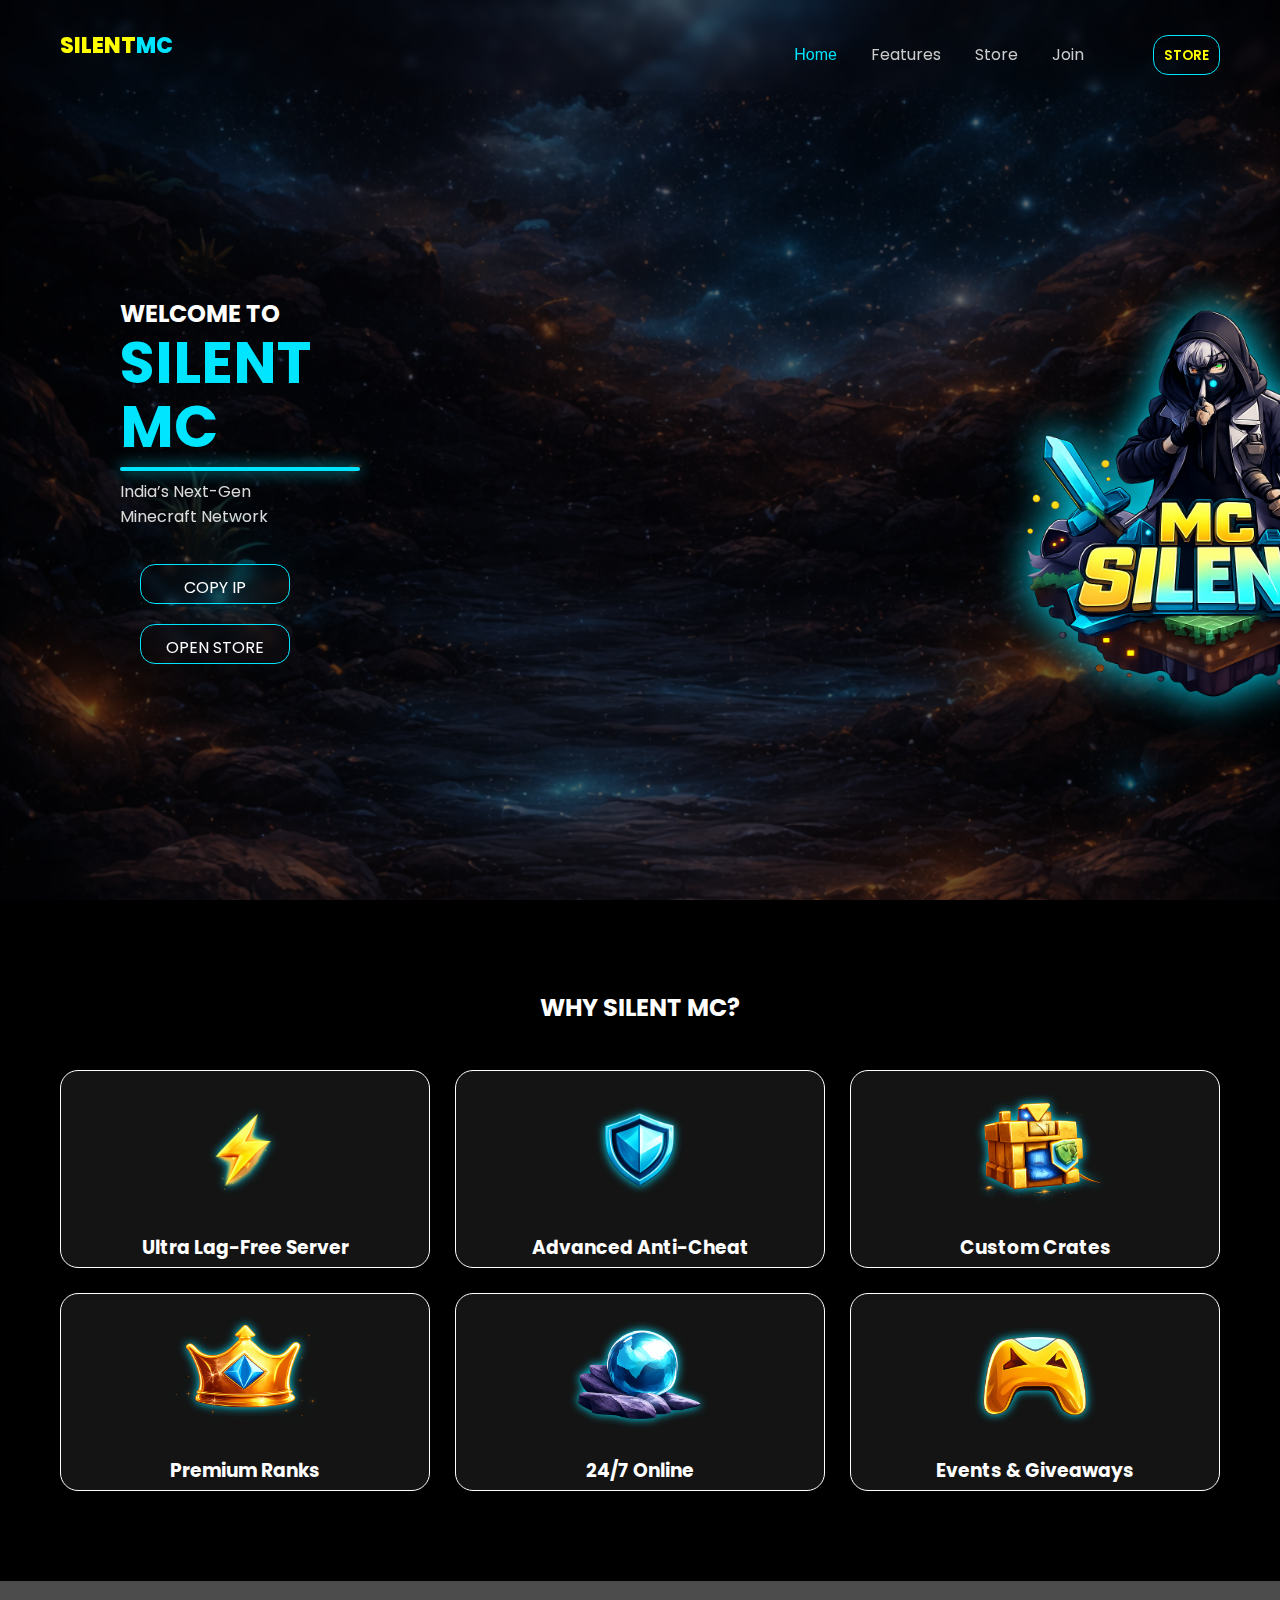
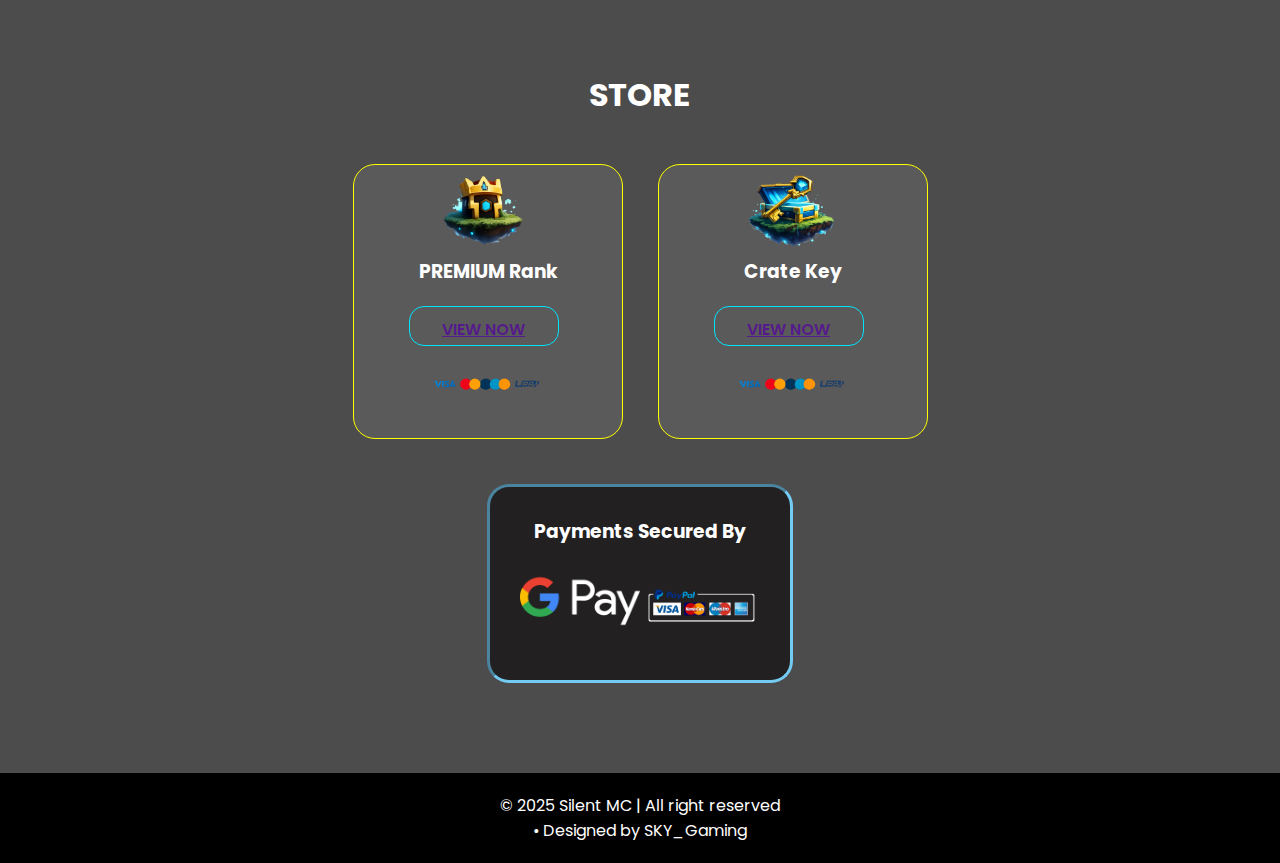
<file: index.html>
<!DOCTYPE html>
<html lang="en">
<head>
<meta charset="UTF-8">
<meta name="viewport" content="width=device-width, initial-scale=1.0">
<title>Silent MC | Official Store</title>

<link href="https://fonts.googleapis.com/css2?family=Poppins:wght@300;400;600;800&display=swap" rel="stylesheet">
<link rel="stylesheet" href="Home/style.css">
</head>

<body>

<header class="navbar">
  <div class="hero-logo floating1">
  <div class="logo">SILENT<span>MC</span></div>
  </div>
  <nav>
    <a class="active">Home</a>
    <a>Features</a>
    <a>Store</a>
    <a>Join</a>
    <button class="store-btn">STORE</button>
  </nav>
</header>

<!-- HERO WITH BACKGROUND IMAGE -->
<section class="hero">
  <div class="hero-overlay"></div>

  <div class="hero-text">
    <h2>WELCOME TO<br></h2><h1><span>SILENT MC</span></h1>
    <p>India’s Next-Gen Minecraft Network</p><br>
    <div class="btn"><a> COPY IP </a></div>
    <div class="btn"><a> OPEN STORE </a></div>
  </div>
  
  <div class="hero-logo floating"><br>
    <img src="Home/assets/Silent mc.png" alt="Silent MC Logo">
  </div>
  
</section>

<!-- WHY -->
<section class="why">
<h2>WHY SILENT MC?</h2>

<div class="why-grid">
  <div class="why-card"><img src="Home/assets/Lightning.png" height="150px" width="100px"><h3> Ultra Lag-Free Server</h3></div>
  <div class="why-card"><img src="Home/assets/Anti-cheat.png" height="150px" width="120px"><h3>Advanced Anti-Cheat</h3></div>
  <div class="why-card"><img src="Home/assets/Crate.png" height="150px" width="150px"><h3> Custom Crates</h3></div>
  <div class="why-card"><img src="Home/assets/Ranks.png" height="150px" width="180px"><h3> Premium Ranks</h3></div>
  <div class="why-card"><img src="Home/assets/24.7.png" height="150px" width="150px"><h3> 24/7 Online</h3></div>
  <div class="why-card"><img src="Home/assets/Event.png" height="150px" width="150px"><h3> Events & Giveaways</h3></div>
</div>
</section>

<!-- STORE WITH BACKGROUND IMAGE -->
<section class="store">
<h1>STORE</h1>

<div class="store-grid">
  <div class="product">
    <img src="Home/assets/Rank.png" alt="Rank">
    <h3>PREMIUM Rank</h3>
    <div class="store-btn">
      <a href="">VIEW NOW</a>
    </div>
    <p><img src="Home/assets/Payments.png"></p>
  </div>

  <div class="product">
    <img src="Home/assets/Crate-Key (2).png" alt="Crate Key">
    <h3>Crate Key</h3>
    <div class="store-btn">
    <a href=""> VIEW NOW </a>
    </div>
    <p><img src="Home/assets/Payments.png"></p>
  </div>
</div>
<div class="store-grid">
<div class="information">
    <h3>Payments Secured By</h3><br>
    <img src="Home/assets/G pay.png"><img src="Home/assets/paypal.png">
  </div>
</div>
</section>

<footer>
© 2025 Silent MC | All right reserved<br>
• Designed by SKY_Gaming
</footer>

<script src="script.js"></script>
</body>
</html>
</file>
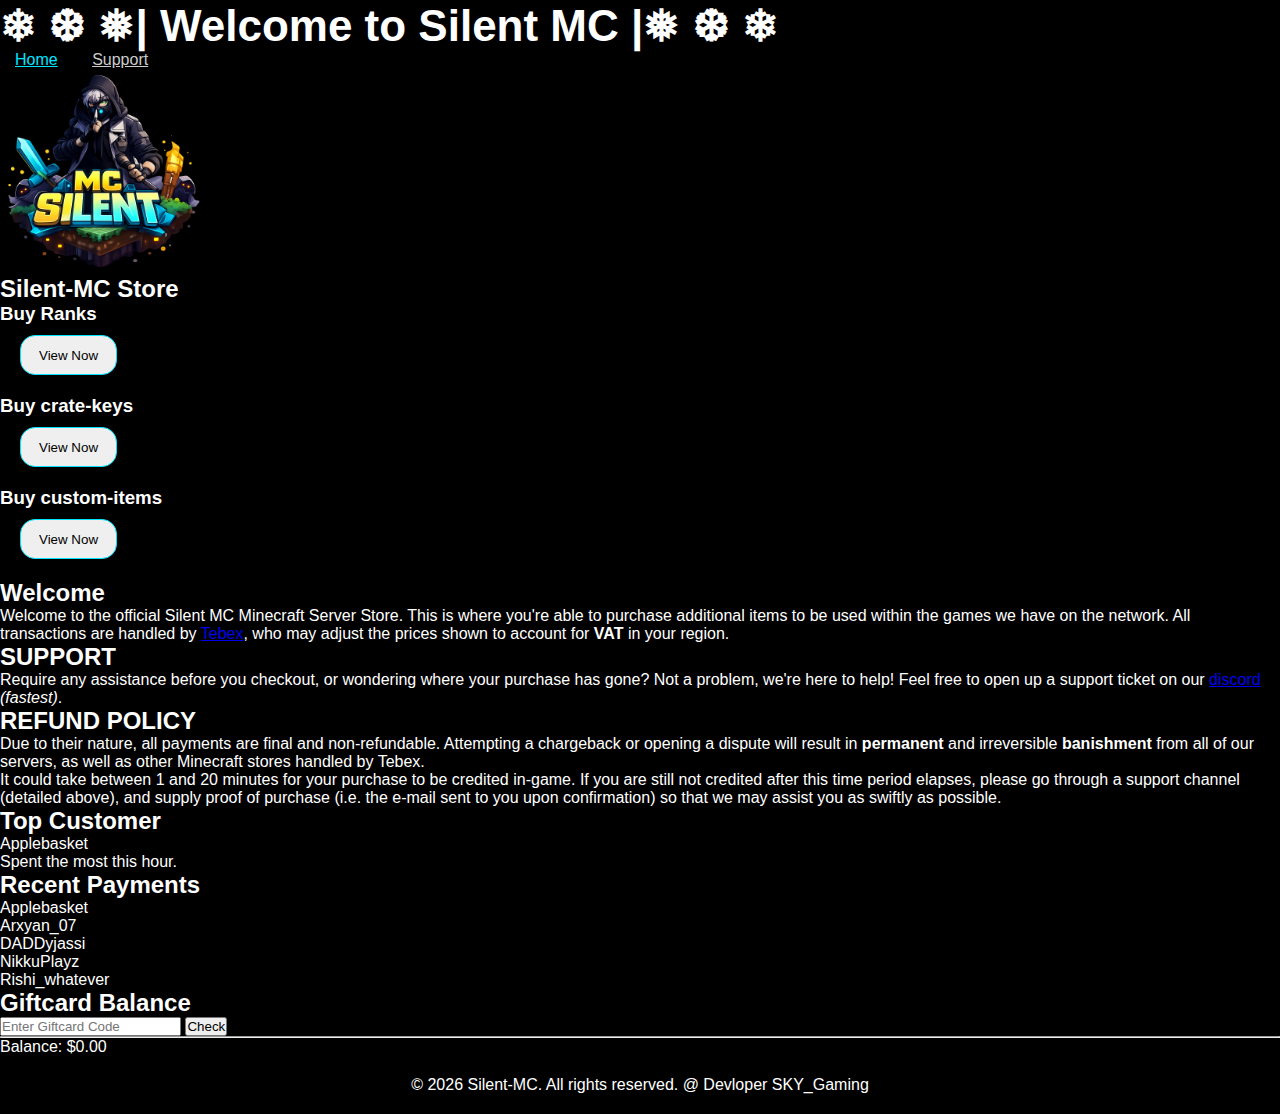
<file: crate-keys.html>
<!DOCTYPE html>
<html lang="en">
<head>
    <meta charset="UTF-8">
    <meta name="viewport" content="width=device-width, initial-scale=1.0">
    <title>Silent MC | Welcome</title>
    <link href="https://fonts.googleapis.com/css2?family=Roboto:wght@400;700&display=swap" rel="stylesheet">
    <link rel="stylesheet" href="style.css">
</head>
<body>
    <header>
        <div class="logo">
            <div class="logo-card">
                <h1> ❄ ❆ ❅| Welcome to Silent MC |❅ ❆ ❄</h1>
            </div>
        </div>
        <nav>
            <a href="index..html" class="active">Home</a>
            <a href="support.html">Support</a>
        </nav>
    </header>
    <main>
        <div class="logo">
            <div class="logo-card">
               <img src="Silent mc.png"  width="200px" height="200px" alt="logo">
            </div>
        </div>
        <section>
            <h2>Silent-MC Store</h2>
            <div class="packages">
                <div class="package-card">
                    <h3>Buy Ranks</h3>
                    <a href="rank.html"><button class="btn"> View Now </button></a>
                </div>
                <div class="package-card">
                    <h3>Buy crate-keys</h3>
                    <a href="crate-keys.html"><button class="btn"> View Now </button></a>
                </div>
                <div class="package-card">
                    <h3>Buy custom-items</h3>
                    <a href="rank.html"><button class="btn"> View Now </button></a>
                </div>
            </div>
        </section>

        <section class="welcome">
            <h2>Welcome</h2>
            <p>Welcome to the official Silent MC Minecraft Server Store. This is where you're able to purchase additional items to be used within the games we have on the network. All transactions are handled by <a href="https://www.tebex.io/">Tebex</a>, who may adjust the prices shown to account for <strong>VAT</strong> in your region.</p>
        </section>

        <section class="support">
            <h2>SUPPORT</h2>
            <p>Require any assistance before you checkout, or wondering where your purchase has gone? Not a problem, we're here to help! Feel free to open up a support ticket on our <a href="https://discord.gg/yourinvite">discord</a> <em>(fastest)</em>.</p>
        </section>

        <section class="refund-policy">
            <h2>REFUND POLICY</h2>
            <p>Due to their nature, all payments are final and non-refundable. Attempting a chargeback or opening a dispute will result in <strong>permanent</strong> and irreversible <strong>banishment</strong> from all of our servers, as well as other Minecraft stores handled by Tebex.</p>
            <p>It could take between 1 and 20 minutes for your purchase to be credited in-game. If you are still not credited after this time period elapses, please go through a support channel (detailed above), and supply proof of purchase (i.e. the e-mail sent to you upon confirmation) so that we may assist you as swiftly as possible.</p>
        </section>

        <section class="top-customer">
            <h2>Top Customer</h2>
            <p class="customer-name">Applebasket</p>
            <p class="customer-subtitle">Spent the most this hour.</p>
        </section>

        <section class="recent-payments">
            <h2>Recent Payments</h2>
            <ul>
                <li>Applebasket</li>
                <li>Arxyan_07</li>
                <li>DADDyjassi</li>
                <li>NikkuPlayz</li>
                <li>Rishi_whatever</li>
            </ul>
        </section>

        <section class="giftcard-balance">
            <h2>Giftcard Balance</h2>
            <div class="balance-form">
                <input type="text" placeholder="Enter Giftcard Code" id="giftcode">
                <button class="check-btn" id="check-btn">Check</button>
                <hr class="divider">
                <p id="balance-result">Balance: $0.00</p>
            </div>
        </section>
    </main>
    <footer>
    © 2026 Silent-MC. All rights reserved.
    @ Devloper SKY_Gaming
    </footer>

    <script src="script.js"></script>
</body>
</html>
</file>
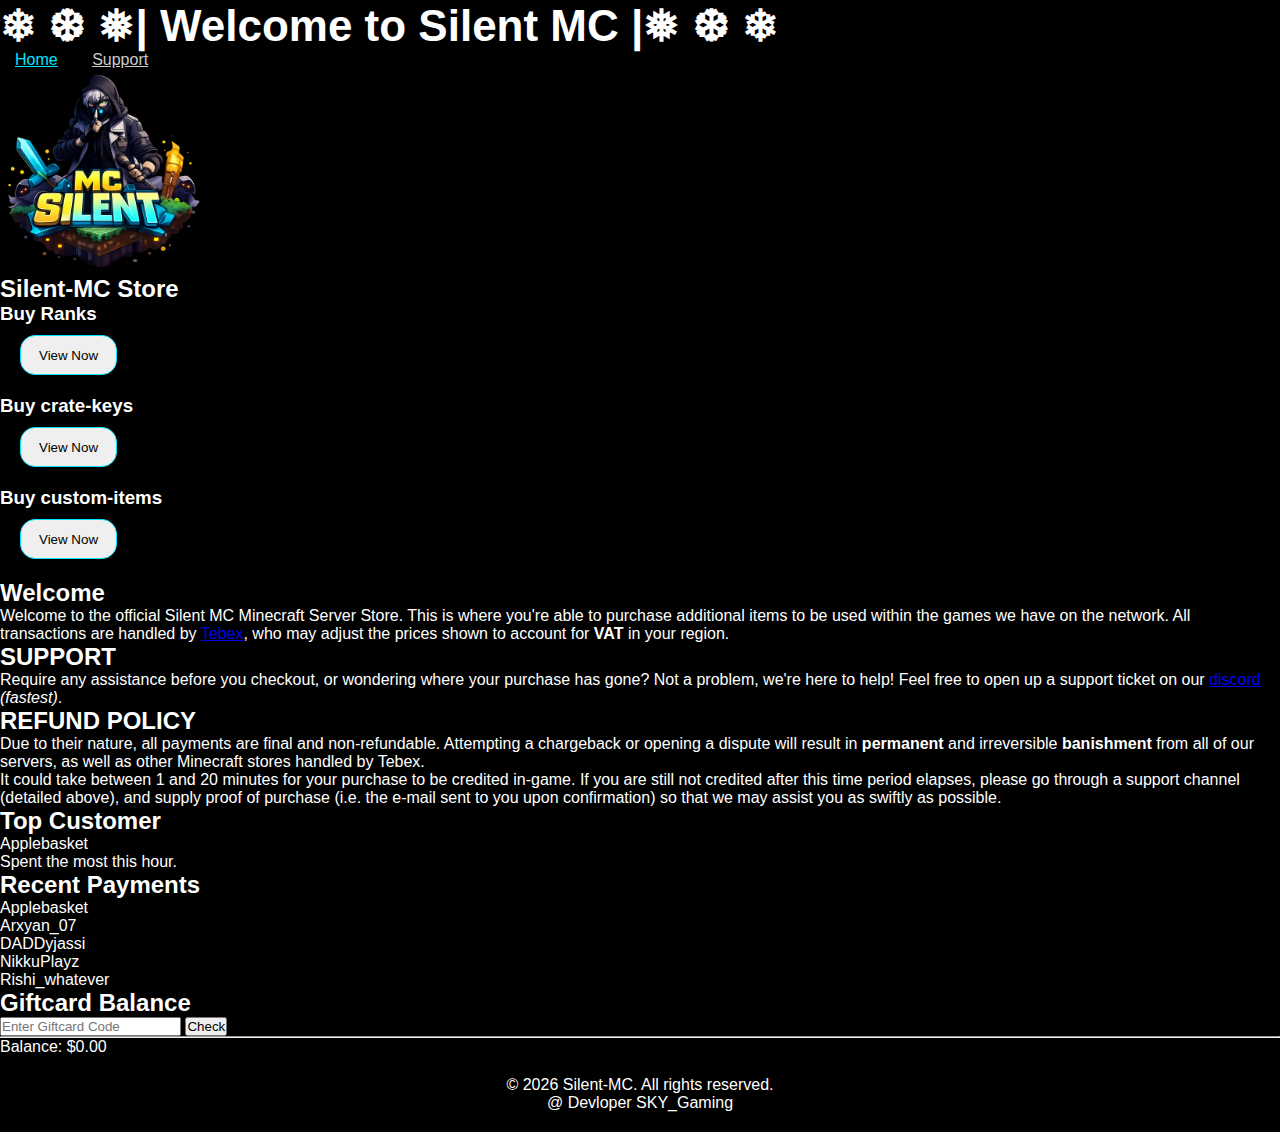
<file: index..html>
<!DOCTYPE html>
<html lang="en">
<head>
    <meta charset="UTF-8">
    <meta name="viewport" content="width=device-width, initial-scale=1.0">
    <title>Silent MC | Welcome</title>
    <link href="https://fonts.googleapis.com/css2?family=Roboto:wght@400;700&display=swap" rel="stylesheet">
    <link rel="stylesheet" href="style.css">
</head>
<body>
    <header>
        <div class="logo">
            <div class="logo-card">
                <h1> ❄ ❆ ❅| Welcome to Silent MC |❅ ❆ ❄</h1>
            </div>
        </div>
        <nav>
            <a href="index..html" class="active">Home</a>
            <a href="support.html">Support</a>
        </nav>
    </header>
    <main>
        <div class="logo">
            <div class="logo-card">
               <img src="Silent mc.png"  width="200px" height="200px" alt="logo">
            </div>
        </div>
        <section>
            <h2>Silent-MC Store</h2>
            <div class="packages">
                <div class="package-card">
                    <h3>Buy Ranks</h3>
                    <a href="rank.html"><button class="btn"> View Now </button></a>
                </div>
                <div class="package-card">
                    <h3>Buy crate-keys</h3>
                    <a href="crate-keys.html"><button class="btn"> View Now </button></a>
                </div>
                <div class="package-card">
                    <h3>Buy custom-items</h3>
                    <a href="rank.html"><button class="btn"> View Now </button></a>
                </div>
            </div>
        </section>

        <section class="welcome">
            <h2>Welcome</h2>
            <p>Welcome to the official Silent MC Minecraft Server Store. This is where you're able to purchase additional items to be used within the games we have on the network. All transactions are handled by <a href="https://www.tebex.io/">Tebex</a>, who may adjust the prices shown to account for <strong>VAT</strong> in your region.</p>
        </section>

        <section class="support">
            <h2>SUPPORT</h2>
            <p>Require any assistance before you checkout, or wondering where your purchase has gone? Not a problem, we're here to help! Feel free to open up a support ticket on our <a href="https://discord.gg/yourinvite">discord</a> <em>(fastest)</em>.</p>
        </section>

        <section class="refund-policy">
            <h2>REFUND POLICY</h2>
            <p>Due to their nature, all payments are final and non-refundable. Attempting a chargeback or opening a dispute will result in <strong>permanent</strong> and irreversible <strong>banishment</strong> from all of our servers, as well as other Minecraft stores handled by Tebex.</p>
            <p>It could take between 1 and 20 minutes for your purchase to be credited in-game. If you are still not credited after this time period elapses, please go through a support channel (detailed above), and supply proof of purchase (i.e. the e-mail sent to you upon confirmation) so that we may assist you as swiftly as possible.</p>
        </section>

        <section class="top-customer">
            <h2>Top Customer</h2>
            <p class="customer-name">Applebasket</p>
            <p class="customer-subtitle">Spent the most this hour.</p>
        </section>

        <section class="recent-payments">
            <h2>Recent Payments</h2>
            <ul>
                <li>Applebasket</li>
                <li>Arxyan_07</li>
                <li>DADDyjassi</li>
                <li>NikkuPlayz</li>
                <li>Rishi_whatever</li>
            </ul>
        </section>

        <section class="giftcard-balance">
            <h2>Giftcard Balance</h2>
            <div class="balance-form">
                <input type="text" placeholder="Enter Giftcard Code" id="giftcode">
                <button class="check-btn" id="check-btn">Check</button>
                <hr class="divider">
                <p id="balance-result">Balance: $0.00</p>
            </div>
        </section>
    </main>
    <footer>
    © 2026 Silent-MC. All rights reserved.<br>
    @ Devloper SKY_Gaming
    </footer>

    <script src="script.js"></script>
</body>
</html>
</file>
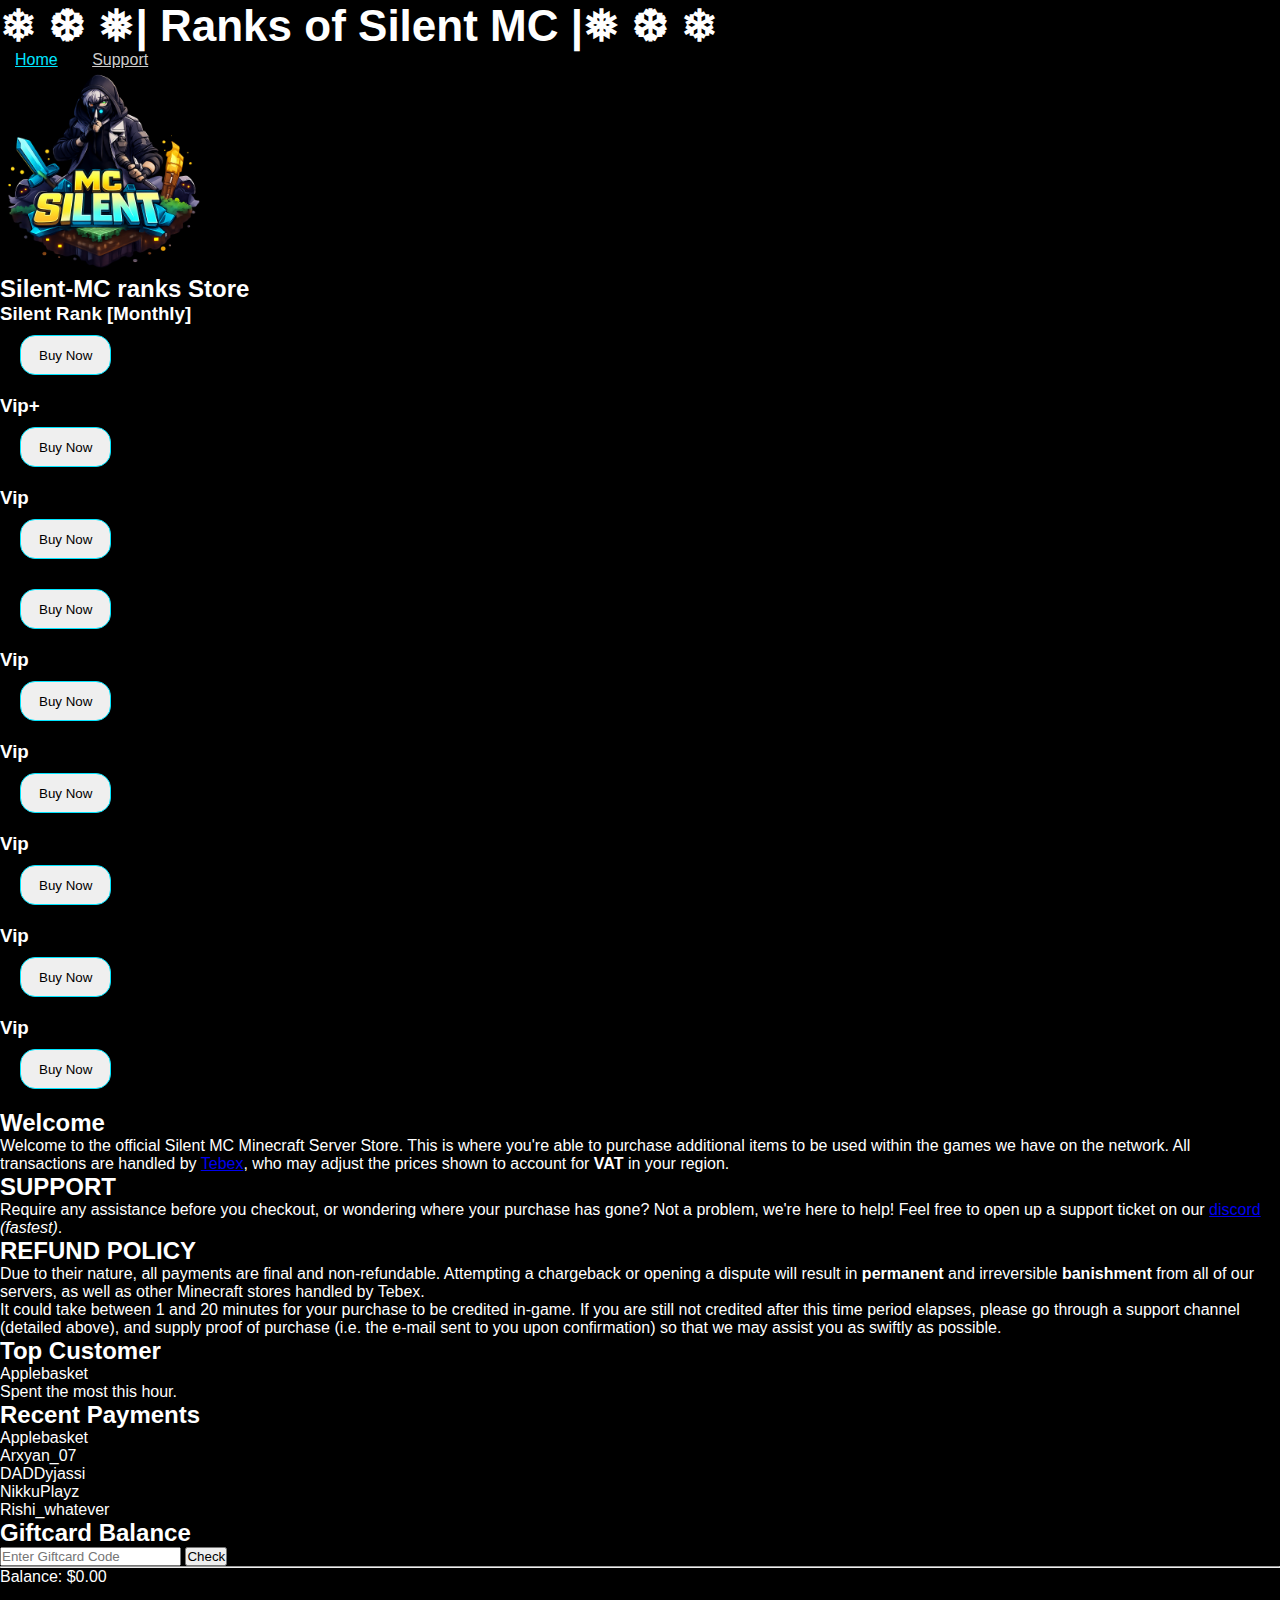
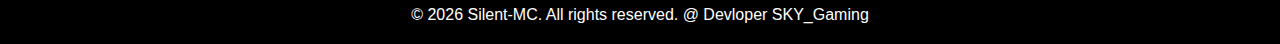
<file: rank.html>
<!DOCTYPE html>
<html lang="en">
<head>
    <meta charset="UTF-8">
    <meta name="viewport" content="width=device-width, initial-scale=1.0">
    <title>Silent MC | Ranks</title>
    <link href="https://fonts.googleapis.com/css2?family=Roboto:wght@400;700&display=swap" rel="stylesheet">
    <link rel="stylesheet" href="style.css">
</head>
<body>
    <header>
        <div class="logo">
            <div class="logo-card">
                <h1> ❄ ❆ ❅| Ranks of Silent MC |❅ ❆ ❄</h1>
            </div>
        </div>
        <nav>
            <a href="index..html" class="active">Home</a>
            <a href="support.html">Support</a>
        </nav>
    </header>
    <main>
        <div class="logo">
            <div class="logo-card">
               <img src="Silent mc.png"  width="200px" height="200px" alt="logo">
            </div>
        </div>
        <section>
            <h2>Silent-MC ranks Store</h2>
            <div class="packages">
                <div class="package-card">
                    <h3> Silent Rank [Monthly] </h3>
                    <button class="btn"> Buy Now </button></a>
                </div>
                <div class="package-card">
                    <h3> Vip+ </h3>
                    <button class="btn"> Buy Now </button></a>
                </div>
                <div class="package-card">
                    <h3> Vip </h3>
                    <button class="btn"> Buy Now </button></a>
                </div>
                <div class="package-card">
                    <h3>  </h3>
                    <button class="btn"> Buy Now </button></a>
                </div>
                <div class="package-card">
                    <h3> Vip </h3>
                    <button class="btn"> Buy Now </button></a>
                </div>
                <div class="package-card">
                    <h3> Vip </h3>
                    <button class="btn"> Buy Now </button></a>
                </div>
                <div class="package-card">
                    <h3> Vip </h3>
                    <button class="btn"> Buy Now </button></a>
                </div>
                <div class="package-card">
                    <h3> Vip </h3>
                    <button class="btn"> Buy Now </button></a>
                </div>
                <div class="package-card">
                    <h3> Vip </h3>
                    <button class="btn"> Buy Now </button></a>
                </div>
            </div>
        </section>

        <section class="welcome">
            <h2>Welcome</h2>
            <p>Welcome to the official Silent MC Minecraft Server Store. This is where you're able to purchase additional items to be used within the games we have on the network. All transactions are handled by <a href="https://www.tebex.io/">Tebex</a>, who may adjust the prices shown to account for <strong>VAT</strong> in your region.</p>
        </section>

        <section class="support">
            <h2>SUPPORT</h2>
            <p>Require any assistance before you checkout, or wondering where your purchase has gone? Not a problem, we're here to help! Feel free to open up a support ticket on our <a href="https://discord.gg/yourinvite">discord</a> <em>(fastest)</em>.</p>
        </section>

        <section class="refund-policy">
            <h2>REFUND POLICY</h2>
            <p>Due to their nature, all payments are final and non-refundable. Attempting a chargeback or opening a dispute will result in <strong>permanent</strong> and irreversible <strong>banishment</strong> from all of our servers, as well as other Minecraft stores handled by Tebex.</p>
            <p>It could take between 1 and 20 minutes for your purchase to be credited in-game. If you are still not credited after this time period elapses, please go through a support channel (detailed above), and supply proof of purchase (i.e. the e-mail sent to you upon confirmation) so that we may assist you as swiftly as possible.</p>
        </section>

        <section class="top-customer">
            <h2>Top Customer</h2>
            <p class="customer-name">Applebasket</p>
            <p class="customer-subtitle">Spent the most this hour.</p>
        </section>

        <section class="recent-payments">
            <h2>Recent Payments</h2>
            <ul>
                <li>Applebasket</li>
                <li>Arxyan_07</li>
                <li>DADDyjassi</li>
                <li>NikkuPlayz</li>
                <li>Rishi_whatever</li>
            </ul>
        </section>

        <section class="giftcard-balance">
            <h2>Giftcard Balance</h2>
            <div class="balance-form">
                <input type="text" placeholder="Enter Giftcard Code" id="giftcode">
                <button class="check-btn" id="check-btn">Check</button>
                <hr class="divider">
                <p id="balance-result">Balance: $0.00</p>
            </div>
        </section>
    </main>
    <footer>
    © 2026 Silent-MC. All rights reserved.
    @ Devloper SKY_Gaming
    </footer>

    <script src="script.js"></script>
</body>
</html>
</file>
<file: Home/style.css>
*{
margin:0;
padding:0;
box-sizing:border-box;
font-family:'Poppins',sans-serif;
}

body{
    margin: 0;
    padding: 0;
    font-family: 'Poppins', sans-serif;

    /* FIXED BACKGROUND */
    background: url("assets/Silent-MC background.png") no-repeat center center fixed;
    background-size: cover;

    color: #ffffff;
}

/* NAVBAR */
.navbar{
position:fixed;
top:0;
width:100%;
padding:15px 60px;
display:flex;
justify-content:space-between;
align-items:center;
background: none;
backdrop-filter:blur(5px);
z-index:100;
}

.logo{
font-size:22px;
font-weight:800;
color: yellow;
}

.logo span{color:#00e5ff;}

nav a{
margin:0 15px;
cursor:pointer;
color:#ccc;
transition:.3s;
}

nav a:hover,
nav a.active{
    color:#00e5ff;
    animation:glow 2s cubic-bezier(1, 0, 0, 1) infinite alternate;
    font: status-bar;
}

.store-btn{
background:#00e5ff;
border:none;
padding:8px 18px;
border-radius:20px;
cursor:pointer;
font-weight:600;
}

/* HERO BACKGROUND */
.hero{
min-height:100vh;
position:relative;
display:flex;
align-items:center;
padding:180px 60px 100px 120px;
}

.hero-overlay{
position:absolute;
inset:0;
background:rgba(0,0,0,.6);
}

.hero-text{
position:relative;
max-width:1000px;
}

.hero-text h1{
font-size:58px;
line-height:1.1;
text-transform:uppercase;
position:relative;
}

.hero-text h1::after{
content:'';
position:absolute;
left:0;
bottom:-12px;
width:240px;
height:4px;
background:#00e5ff;
box-shadow:0 0 15px #00e5ff;
border-radius:5px;
}

.hero-text span{
color:#00e5ff;
animation:glow 2s infinite alternate;
}

.hero-text p{
margin-top:20px;
opacity:.85;
}

.hero-buttons button{
margin-top:30px;
margin-right:12px;
padding:14px 30px;
border-radius:30px;
border:none;
font-weight:600;
cursor:pointer;
}

.hero-buttons .outline{
background:none;
border:2px solid #00e5ff;
color:#00e5ff;
}

.btn{
    backdrop-filter: blur(5px);
    border: 1px solid #00e5ff;
    border-radius: 15px;
    height: 40px;
    max-width: 150px;
    align-items: center;
    text-align: center;
    padding: 10px;
    cursor: pointer;
    margin: 20px;
    margin-top: 10px;
    margin-right: 10px;
}

.btn:hover{
    transform:translateY(-10px);
    box-shadow:0 0 25px #00e5ff;
    color: yellow;
    font-weight: 600;
}

/* HERO LOGO */
.hero-logo img{
width:400px;
filter:drop-shadow(0 0 20px #00e5ff);
position: relative;
}

/* FLOATING EFFECT */
.floating{
animation:float 4s ease-in-out infinite;
padding-left: 700px;
}
@keyframes float{
0%{transform:translateY(0)}
50%{transform:translateY(-15px)}
100%{transform:translateY(0)}
}

.floating1{
animation:float1 6s ease-in-out infinite;
}
@keyframes float1{
0%{transform:translateY(0)}
25%{transform:translateY(15px)}
50%{transform:translateY(-0px)}
75%{transform:translateY(-15px)}
100%{transform:translateY(0)}
}

/* WHY */
.why{
padding:90px 60px;
text-align:center;
background:#000;
align-items: center;
}

.why-grid{
display:grid;
grid-template-columns:repeat(auto-fit,minmax(330px,1fr));
gap:25px;
margin-top:45px;
}

.why-card{
background:rgba(255,255,255,.08);
padding:5px;
border-radius:18px;
transition:.4s;
border: 1px solid;
align-items: center;
justify-content: center;
}

.why-card:hover{
transform:translateY(-10px);
box-shadow:0 0 25px #00e5ff;
}

.why-card img{
    filter: drop-shadow(0 0 5px #00e5ff);
}

/* STORE BACKGROUND */
.store{
padding:90px 60px;
text-align:center;
position:relative;
}

.store::before{
content:'';
position:absolute;
inset:0;
background:rgba(0,0,0,.7);
}

.store *{
position:relative;
}

.store-grid{
display:flex;
justify-content:center;
gap:35px;
flex-wrap:wrap;
margin-top:45px;
}

.store-btn{
    backdrop-filter: blur(5px);
    border: 1px solid #00e5ff;
    border-radius: 15px;
    height: 40px;
    max-width: 150px;
    padding: 10px;
    cursor: pointer;
    background: none;
    padding: 10px;
    color: yellow;
    margin-top: 20px;
    margin-left: 50px;
}

.store-btn:hover{
    transform:translateY(-10px);
    box-shadow:0 0 25px yellow;
    color: yellow;
    font-weight: 600;
}

.product{
background:rgba(255,255,255,.08);
padding:5px;
width:270px;
border-radius:22px;
transition:.4s;
border: 1px solid yellow;
border-style: ridge;
}

.product img{
width:120px;
margin-bottom:0px;
}

.product:hover{
transform:translateY(-12px);
box-shadow:0 0 30px #00e5ff;
}

.information{
background: rgb(34, 32, 32);
padding:30px;
border-radius:22px;
transition:.4s;
border: antiquewhite;
border: 3px solid rgb(115, 202, 243);
border-style: inset;
}

.information img{
width:120px;
margin-bottom:15px;
}

.information:hover{
box-shadow:0 0 30px #00e5ff;
}

.product button{
padding:12px 22px;
border:none;
border-radius:25px;
background:#00e5ff;
font-weight:600;
cursor:pointer;
}

.payment{
margin-top:40px;
opacity:.85;
}

footer{
padding:20px;
text-align:center;
background:#000;
}

@keyframes glow{
from{ text-shadow:0 0 10px #00e5ff; }
to{ text-shadow:0 0 25px #00e5ff; }
}
</file>
<file: style.css>
*{
margin:0;
padding:0;
box-sizing:border-box;
font-family:'Poppins',sans-serif;
}

body{
color:#fff;
background:#000;
overflow-x:hidden;
}

/* NAVBAR */
.navbar{
position:fixed;
top:0;
width:100%;
padding:15px 60px;
display:flex;
justify-content:space-between;
align-items:center;
background: none;
backdrop-filter:blur(5px);
z-index:100;
}

.logo{
font-size:22px;
font-weight:800;
}

.logo span{color:#00e5ff;}

nav a{
margin:0 15px;
cursor:pointer;
color:#ccc;
transition:.3s;
}
nav a:hover,
nav a.active{color:#00e5ff;}

.store-btn{
background:#00e5ff;
border:none;
padding:8px 18px;
border-radius:20px;
cursor:pointer;
font-weight:600;
}

/* HERO BACKGROUND */
.hero{
min-height:100vh;
background:url("assets/Silent-MC BG.png") center/cover no-repeat;
position:relative;
display:flex;
align-items:center;
padding:180px 60px 100px 120px;
}

.hero-overlay{
position:absolute;
inset:0;
background:rgba(0,0,0,.6);
}

.hero-text{
position:relative;
max-width:1000px;
}

.hero-text h1{
font-size:58px;
line-height:1.1;
text-transform:uppercase;
position:relative;
}

.hero-text h1::after{
content:'';
position:absolute;
left:0;
bottom:-12px;
width:240px;
height:4px;
background:#00e5ff;
box-shadow:0 0 15px #00e5ff;
border-radius:5px;
}

.hero-text span{
color:#00e5ff;
animation:glow 2s infinite alternate;
}

.hero-text p{
margin-top:20px;
opacity:.85;
}

.hero-buttons button{
margin-top:30px;
margin-right:12px;
padding:14px 30px;
border-radius:30px;
border:none;
font-weight:600;
cursor:pointer;
}

.hero-buttons .outline{
background:none;
border:2px solid #00e5ff;
color:#00e5ff;
}

.btn{
    backdrop-filter: blur(5px);
    border: 1px solid #00e5ff;
    border-radius: 15px;
    height: 40px;
    max-width: 150px;
    align-items: center;
    text-align: center;
    padding: 8px 18px;
    cursor: pointer;
    margin: 20px;
    margin-top: 10px;
    margin-right: 10px;
}

.btn:hover{
    transform:translateY(-10px);
    box-shadow:0 0 25px #00e5ff;
    color: yellow;
    font-weight: 600;
}

/* HERO LOGO */
.hero-logo img{
width:400px;
filter:drop-shadow(0 0 20px #00e5ff);
position: relative;
}

/* FLOATING EFFECT */
.floating{
animation:float 4s ease-in-out infinite;
}
@keyframes float{
0%{transform:translateY(0)}
50%{transform:translateY(-15px)}
100%{transform:translateY(0)}
}

/* WHY */
.why{
padding:90px 60px;
text-align:center;
background:#000;
}

.why-grid{
display:grid;
grid-template-columns:repeat(auto-fit,minmax(220px,1fr));
gap:25px;
margin-top:45px;
}

.why-card{
background:rgba(255,255,255,.08);
padding:30px;
border-radius:18px;
transition:.4s;
border: 1px solid;
}

.why-card:hover{
transform:translateY(-10px);
box-shadow:0 0 25px #00e5ff;
}

/* STORE BACKGROUND */
.store{
padding:90px 60px;
text-align:center;
background:url("assets/Silent-MC background.png") center/cover no-repeat;
position:relative;
}

.store::before{
content:'';
position:absolute;
inset:0;
background:rgba(0,0,0,.7);
}

.store *{
position:relative;
}

.store-grid{
display:flex;
justify-content:center;
gap:35px;
flex-wrap:wrap;
margin-top:45px;
}

.product{
background:rgba(255,255,255,.08);
padding:30px;
width:270px;
border-radius:22px;
transition:.4s;
border: 1px solid;
}

.product img{
width:120px;
margin-bottom:15px;
}

.product:hover{
transform:translateY(-12px);
box-shadow:0 0 30px #00e5ff;
}

.information{
background: rgba(255,255,255,.08);
padding:30px;
border-radius:22px;
transition:.4s;
border: antiquewhite;
border: 3px solid rgb(115, 202, 243);
}

.information img{
width:120px;
margin-bottom:15px;
}

.information:hover{
transform:translateY(-12px);
box-shadow:0 0 30px #00e5ff;
}

.product button{
padding:12px 22px;
border:none;
border-radius:25px;
background:#00e5ff;
font-weight:600;
cursor:pointer;
}

.payment{
margin-top:40px;
opacity:.85;
}

footer{
padding:20px;
text-align:center;
background:#000;
}

@keyframes glow{
from{ text-shadow:0 0 10px #00e5ff; }
to{ text-shadow:0 0 25px #00e5ff; }
}
</file>
